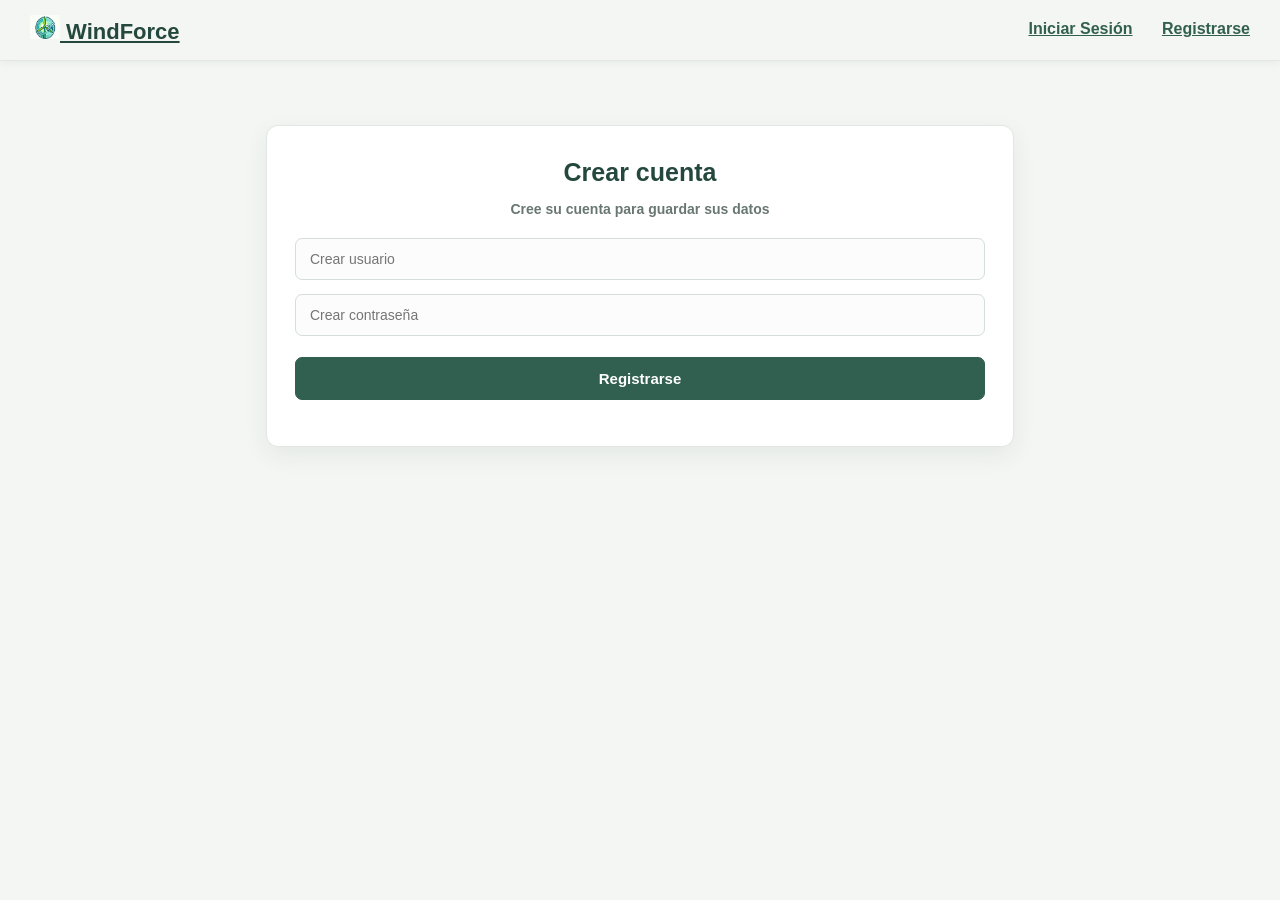
<file: index.html>
<html lang="es">
<head>
    <meta charset="UTF-8">
    <meta name="viewport" content="width=device-width, initial-scale=1.0">
    <title>Página de Inicio - WindForce</title>
    <link rel="stylesheet" href="estilos.css">
    <script src="codigo.js" defer></script>
</head>
<body>

    <nav class="barra">
        <div class="contenedor">
            <a class="marca" href="#">
                <img src="img/wind.png" alt="Logo" width="30" height="24" class="imagenLogo">
                WindForce
            </a>
            <div class="enlaces">
                <a href="#" onclick="mostrarInicioSesion()">Iniciar Sesión</a>
                <a href="#" onclick="mostrarRegistro()">Registrarse</a>
            </div>
        </div>
    </nav>

    <div class="principal">
        
        
        <div id="DivRegistro" class="registro">
            <h1>Crear cuenta</h1>
            <p>Cree su cuenta para guardar sus datos</p>
            <div class="formulario">
                <input type="text" id="nuevoUsuario" placeholder="Crear usuario">
                <br>
                <input type="password" id="nuevaContrasena" placeholder="Crear contraseña">
                <br>
                <button onclick="registrar()">Registrarse</button>
            </div>
            <p id="mensaje1"></p>
        </div>

       
        <div id="DivInicioSesion" class="inicio">
            <h1>Inicio de Sesión</h1>
            <p>Ingrese su usuario y contraseña para poder continuar</p>
            <div class="formulario">
                <input type="text" id="usuario" placeholder="Nombre de usuario">
                <br>
                <input type="password" id="contrasena" placeholder="Contraseña">
                <br>
                <button onclick="iniciarSesion()">Inicio de Sesión</button>
            </div>
            <p id="mensaje2"></p>
        </div>

    </div>

</body>
</html>
</file>
<file: estilos.css>
body {
    margin: 0;
    color: #24332f;
    background-color: #f3f6f3;
    font-family: Arial, sans-serif;
}


.barra {
    padding: 15px 30px;
    background-color: #f3f6f3;
    border-bottom: 1px solid #e1e7e2;
    box-shadow: 0 2px 8px #24332f0d;
    height: 30px; /* Le da altura fija al menú */
}

.contenedor {
    width: 100%;
}


.marca {
    float: left;
    color: #24483d;
    font-size: 22px;
    font-weight: bold;
}


.enlaces {
    float: right;
    margin-top: 5px; 
}


.enlaces a {
    color: #315f50;         
    font-weight: bold;      
    margin-left: 25px;      
}


#DivInicioSesion {
    display: none;          
}

.principal {
    max-width: 748px;
    margin: 0 auto;
    padding: 64px 24px;
}

.registro,
.inicio {
    box-sizing: border-box;
    width: 100%;
    padding: 32px 28px;
    text-align: center;
    background-color: #ffffff;
    border: 1px solid #e1e7e2;
    border-radius: 12px;
    box-shadow: 0 8px 24px #24332f12;
}

h1 {
    margin: 0 0 14px;
    color: #24483d;
    font-size: 25px;
}

p {
    color: #687771;
    font-size: 14px;
    font-weight: bold;
}

input {
    box-sizing: border-box;
    width: 100%;
    margin: 7px 0;
    padding: 12px 14px;
    color: #24332f;
    font-size: 14px;
    background-color: #fbfcfb;
    border: 1px solid #d5ded8;
    border-radius: 7px;
}

input:focus {
    background-color: #ffffff;
    border-color: #527d6d;
}

button {
    width: 100%;
    margin-top: 14px;
    padding: 12px 18px;
    color: #ffffff;
    font-size: 15px;
    font-weight: bold;
    background-color: #315f50;
    border: 1px solid #315f50;
    border-radius: 7px;
    cursor: pointer;
}

button:hover {
    background-color: #24483d;
}

#mensaje1,
#mensaje2 {
    margin-top: 14px;
    font-weight: bold;
}

@media (max-width: 600px) {
    .barra {
        padding: 16px 20px;
    }

    .marca {
        margin-right: 10%; 
    }

    .principal {
        padding: 32px 16px;
    }

    .registro,
    .inicio {
        padding: 28px 22px;
    }
}
</file>
<file: principal.css>
body {
    margin: 0;
    color: #24332f;
    background-color: #f4f6f3;
    font-family: Arial, sans-serif;
}

.barra {
    height: 60px;
    padding: 15px 30px;
    background-color: #ffffff;
    border-bottom: 1px solid #e1e7e2;
    box-shadow: 0 2px 8px #24332f0d;
}

.contenedor {
    width: 100%;
}

.marca {
    float: left;
    color: #24483d;
    font-size: 22px;
    font-weight: bold;
}

.marca img {
    width: 40px;
    height: auto;
    margin-right: 8px;
}

.enlaces {
    float: right;
    margin-top: 5px;
}

.enlaces a {
    margin-left: 25px;
    color: #315f50;
    font-weight: bold;
}

.salir {
    width: auto;
    margin: 0 0 0 25px;
    padding: 8px 14px;
    color: #ffffff;
    font-size: 14px;
    font-weight: bold;
    background-color: #315f50;
    border: 1px solid #315f50;
    border-radius: 7px;
}

.portada {
    max-width: 748px;
    margin: 32px auto 0;
    padding: 28px 24px;
    text-align: center;
    background-color: #fcfef9;
    border: 1px solid #e1e7e2;
    border-radius: 12px ;
    box-shadow: 0 8px 24px #24332f12;
}

.lema {
    margin: 0 0 20px;
    color: #24483d;
    font-size: 25px;
}

.imagen1 {
    width: 400px;
    max-width: 100%;
    height: auto;
}

.tarjeta {
    box-sizing: border-box;
    max-width: 900px;
    margin: 28px auto 56px;
    padding: 36px 32px;
    text-align: center;
    background-color: #ffffff;
    border: 1px solid #e1e7e2;
    border-radius: 12px;
    box-shadow: 0 8px 24px #24332f12;
}

h1,
h2 {
    color: #24483d;
}

h1 {
    margin: 0 0 14px;
    font-size: 25px;
}

h2 {
    margin: 0 0 14px;
    font-size: 21px;
}

p {
    color: #687771;
    font-size: 14px;
    line-height: 1.7;
}

#usuarioActivo {
    font-weight: bold;
}

.bloque {
    margin-top: 28px;
    padding: 28px 24px 4px;
    text-align: left;
    border-top: 1px solid #e1e7e2;
}

.boton1,
.boton2 {
    display: block;
    width: 100%;
    box-sizing: border-box;
    margin-top: 14px;
    padding: 12px 18px;
    color: #ffffff;
    font-size: 15px;
    font-weight: bold;
    background-color: #315f50;
    border: 1px solid #315f50;
    border-radius: 7px;
}

.boton1:hover,
.boton2:hover {
    background-color: #24483d;
}

@media (max-width: 600px) {
    .barra {
        height: auto;
        padding: 16px 20px;
    }

    .marca {
        margin-right: 10%;
    }

    .enlaces {
        margin-top: 5px;
    }

    .enlaces a {
        margin-left: 10px;
    }

    .salir {
        margin-left: 10px;
    }

    .portada {
        margin: 24px 16px 0;
        padding: 24px 16px;
    }

    .tarjeta {
        margin: 28px 16px;
        padding: 28px 22px;
    }

    .bloque {
        padding: 24px 0 0;
    }
}
</file>
